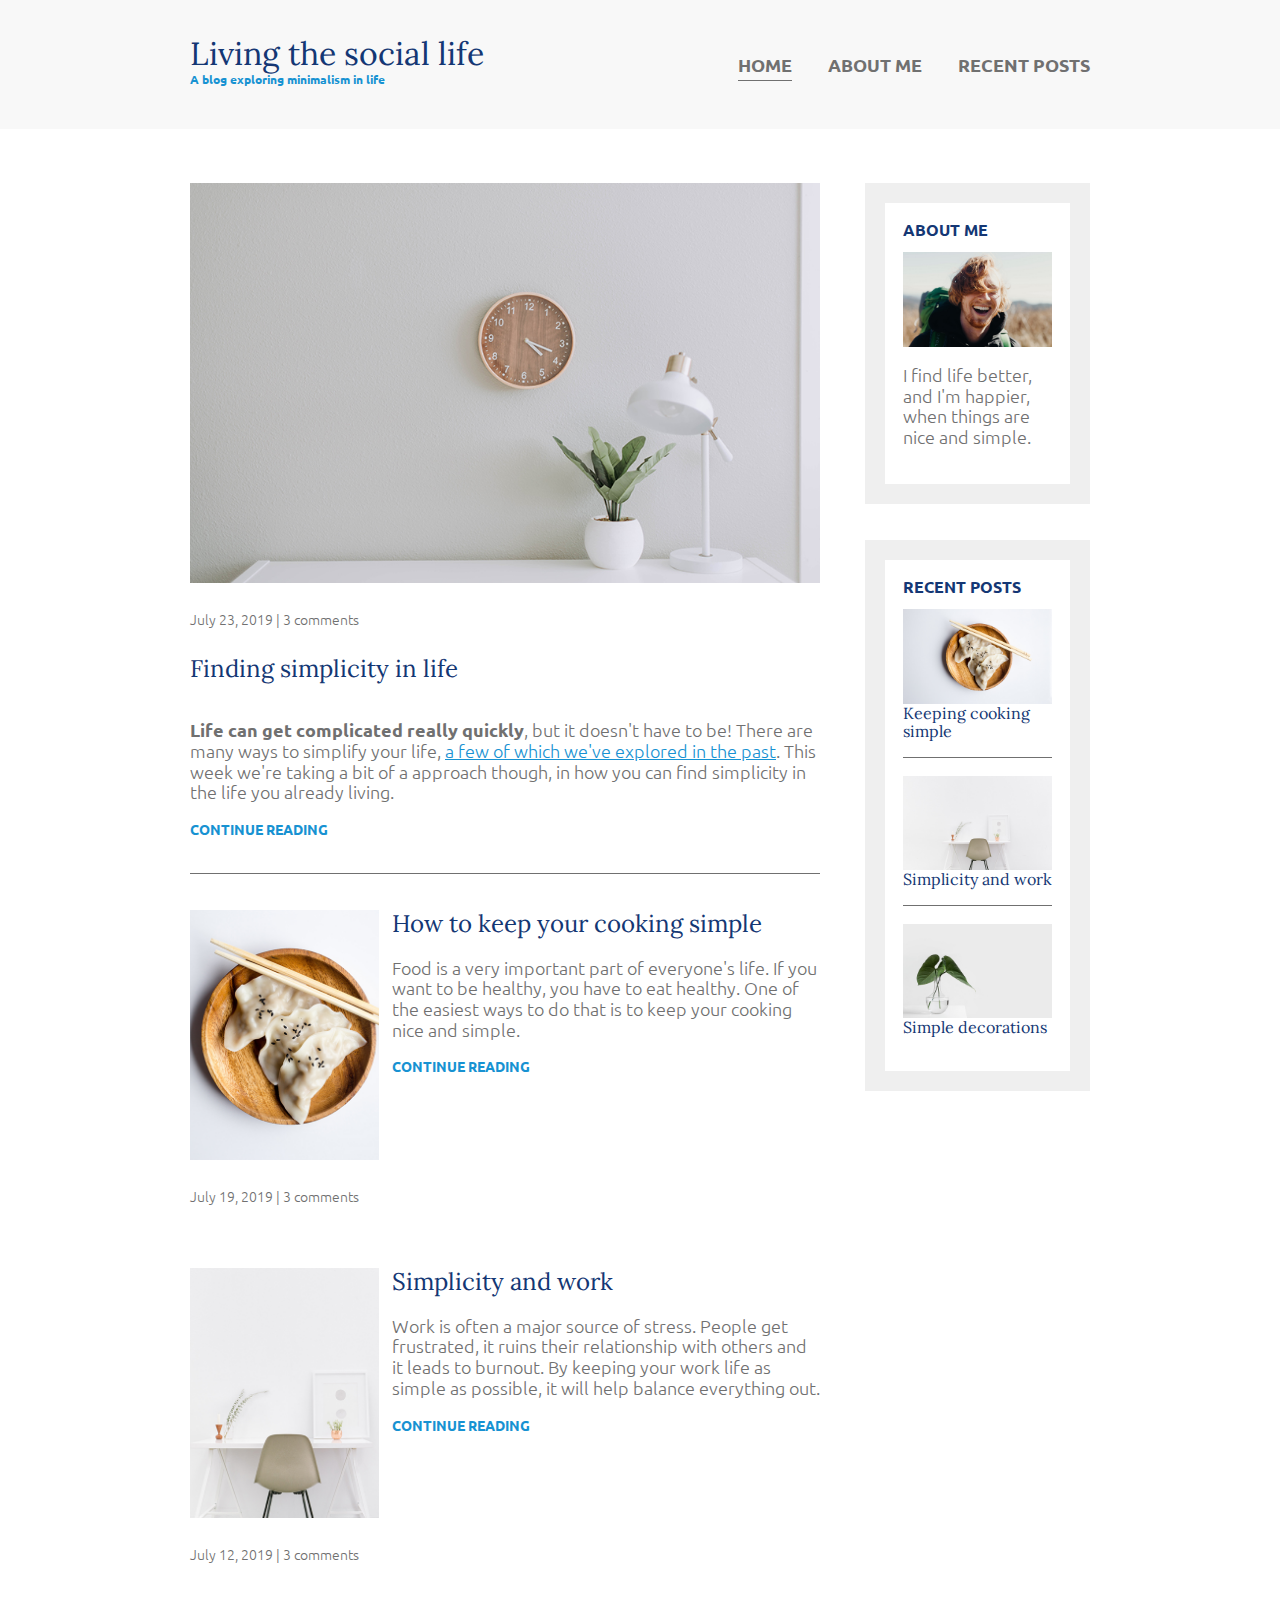
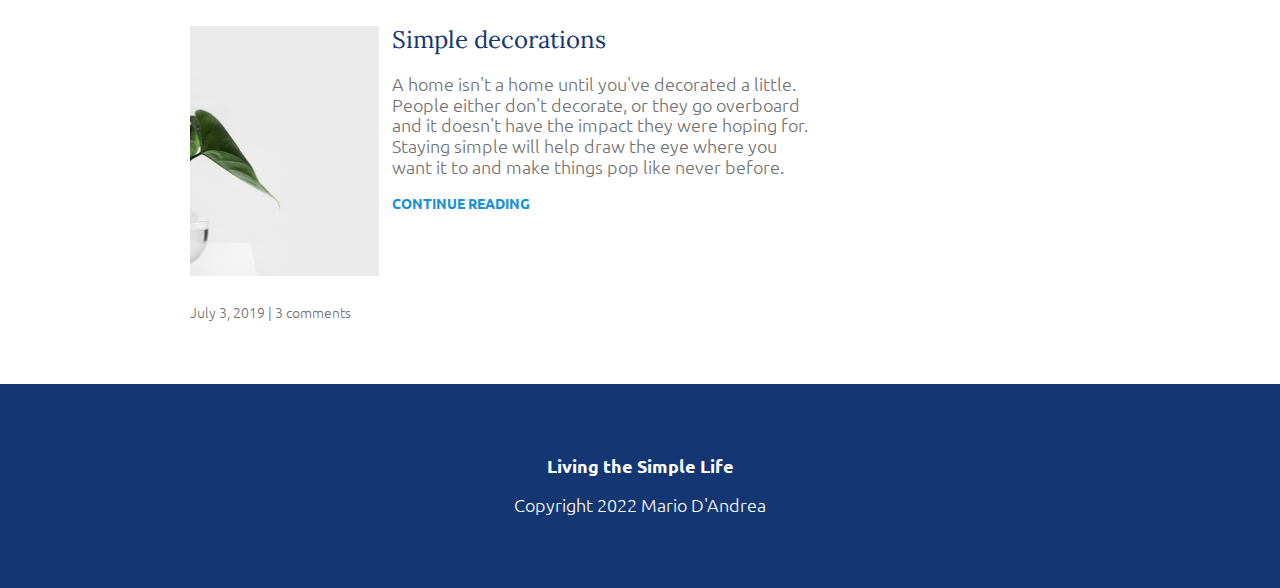
<file: index.html>
<html>
  <head>
    <link rel="stylesheet" href="normalize.css" />
    <link
      href="https://fonts.googleapis.com/css?family=Lora|Ubuntu:300,400,700&display=swap"
      rel="stylesheet"
    />
    <link rel="stylesheet" href="styles.css" />
  </head>
  <body>
    <header>
      <div class="container container-flex">
        <div class="site-title">
          <h1>Living the social life</h1>
          <p class="subtitle">A blog exploring minimalism in life</p>
        </div>
        <nav>
          <ul>
            <li><a class="current-page" href="index.html">Home</a></li>
            <li><a href="about-me.html">About me</a></li>
            <li><a href="recent-posts.html">Recent posts</a></li>
          </ul>
        </nav>
      </div>
      <!-- / .container -->
    </header>

    <div class="container container-flex">
      <main role="main">
        <article class="article-featured">
          <h2 class="article-title">Finding simplicity in life</h2>
          <img
            src="img/life.jpg"
            alt="simple white desk on a white wall with a plant on the far right side"
            class="article-image"
          />
          <p class="article-info">July 23, 2019 | 3 comments</p>
          <p class="article-body">
            <strong>Life can get complicated really quickly</strong>, but it
            doesn't have to be! There are many ways to simplify your life,
            <a href="#">a few of which we've explored in the past</a>. This week
            we're taking a bit of a approach though, in how you can find
            simplicity in the life you already living.
          </p>
          <a href="#" class="article-read-more">CONTINUE READING</a>
        </article>

        <article class="article-recent">
          <div class="article-recent-main">
            <h2 class="article-title">How to keep your cooking simple</h2>
            <p class="article-body">
              Food is a very important part of everyone's life. If you want to
              be healthy, you have to eat healthy. One of the easiest ways to do
              that is to keep your cooking nice and simple.
            </p>
            <a href="#" class="article-read-more">CONTINUE READING</a>
          </div>
          <div class="article-recent-secondary">
            <img
              src="img/food.jpg"
              alt="two dumplings on a wood plate with chopsticks"
              class="article-image"
            />
            <p class="article-info">July 19, 2019 | 3 comments</p>
          </div>
        </article>

        <article class="article-recent">
          <div class="article-recent-main">
            <h2 class="article-title">Simplicity and work</h2>
            <p class="article-body">
              Work is often a major source of stress. People get frustrated, it
              ruins their relationship with others and it leads to burnout. By
              keeping your work life as simple as possible, it will help balance
              everything out.
            </p>
            <a href="#" class="article-read-more">CONTINUE READING</a>
          </div>
          <div class="article-recent-secondary">
            <img
              src="img/work.jpg"
              alt="a chair white chair at a white desk on a white wall"
              class="article-image"
            />
            <p class="article-info">July 12, 2019 | 3 comments</p>
          </div>
        </article>

        <article class="article-recent">
          <div class="article-recent-main">
            <h2 class="article-title">Simple decorations</h2>
            <p class="article-body">
              A home isn't a home until you've decorated a little. People either
              don't decorate, or they go overboard and it doesn't have the
              impact they were hoping for. Staying simple will help draw the eye
              where you want it to and make things pop like never before.
            </p>
            <a href="#" class="article-read-more">CONTINUE READING</a>
          </div>
          <div class="article-recent-secondary">
            <img
              src="img/deco.jpg"
              alt="a green plant in a clear, round vase with water in it"
              class="article-image"
            />
            <p class="article-info">July 3, 2019 | 3 comments</p>
          </div>
        </article>
      </main>

      <aside class="sidebar">
        <div class="sidebar-widget">
          <h2 class="widget-title">ABOUT ME</h2>
          <img src="img/about-me.jpg" alt="john doe" class="widget-image" />
          <p class="widget-body">
            I find life better, and I'm happier, when things are nice and
            simple.
          </p>
        </div>

        <div class="sidebar-widget">
          <h2 class="widget-title">RECENT POSTS</h2>
          <div class="widget-recent-post">
            <h3 class="widget-recent-post-title">Keeping cooking simple</h3>
            <img
              src="img/food.jpg"
              alt="two dumplings on a wood plate with chopsticks"
              class="widget-image"
            />
          </div>
          <div class="widget-recent-post">
            <h3 class="widget-recent-post-title">Simplicity and work</h3>
            <img
              src="img/work.jpg"
              alt="a chair white chair at a white desk on a white wall"
              class="widget-image"
            />
          </div>
          <div class="widget-recent-post">
            <h3 class="widget-recent-post-title">Simple decorations</h3>
            <img
              src="img/deco.jpg"
              alt="a green plant in a clear, round vase with water in it"
              class="widget-image"
            />
          </div>
        </div>
      </aside>
    </div>

    <footer>
      <p><strong>Living the Simple Life</strong></p>
      <p>Copyright 2022 Mario D'Andrea</p>
    </footer>
  </body>
</html>
</file>
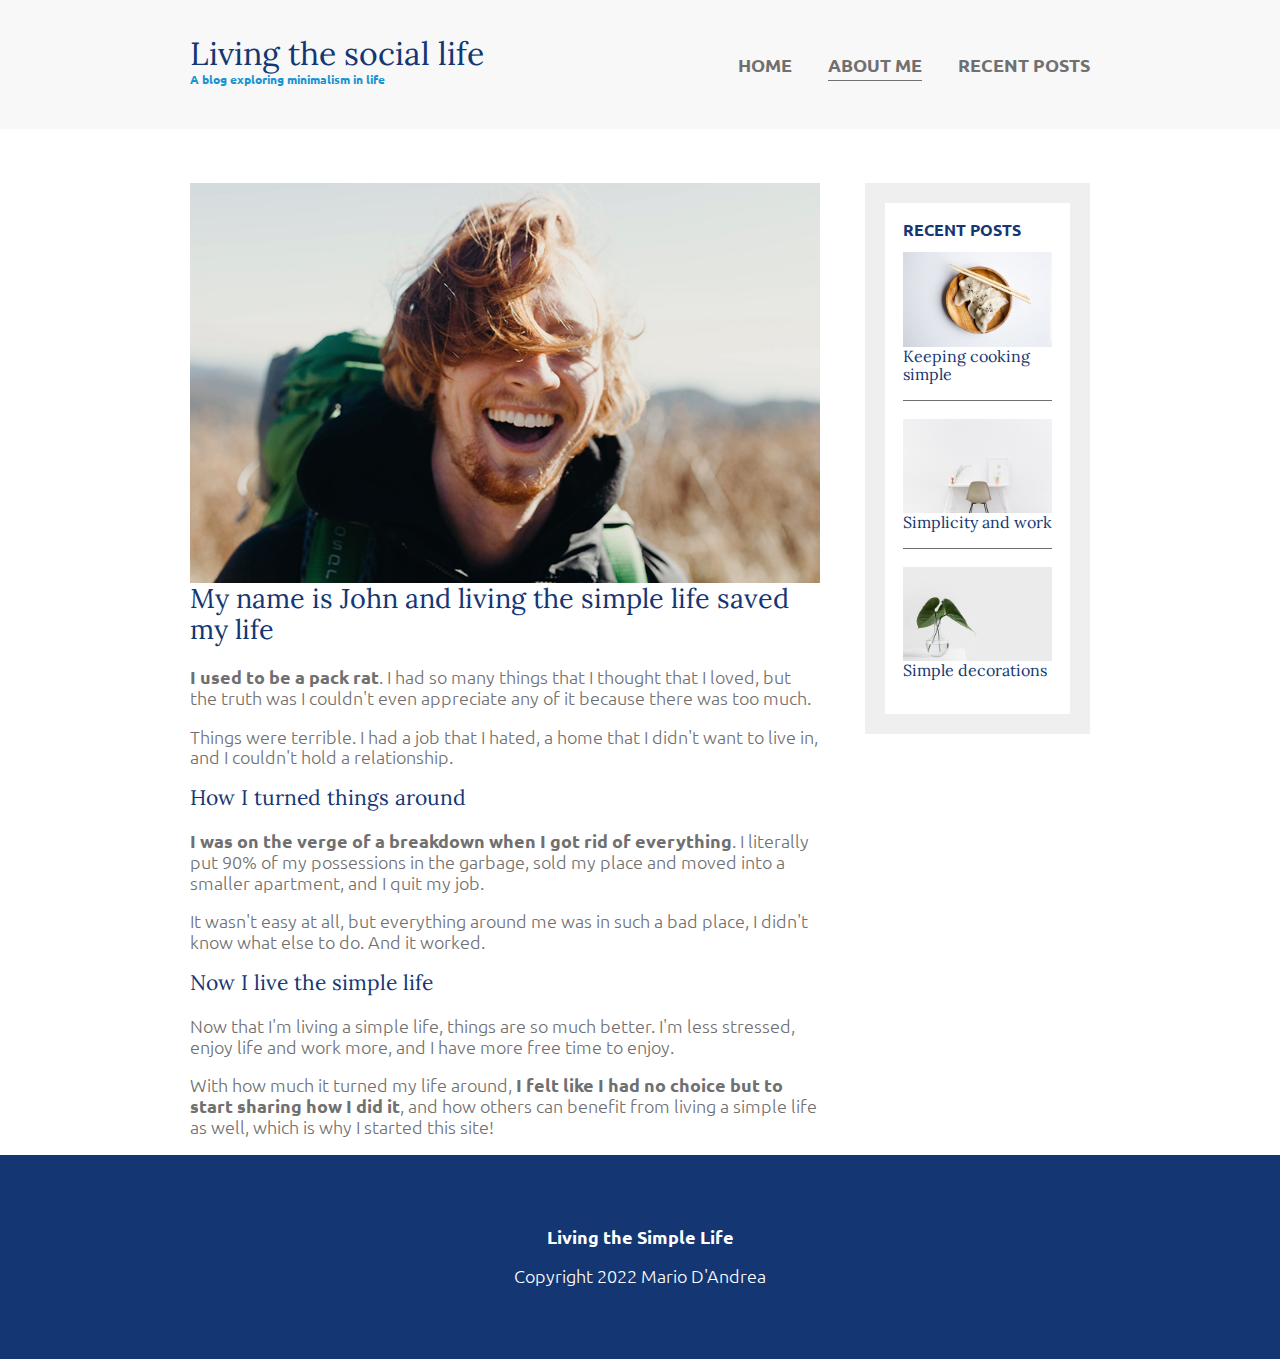
<file: about-me.html>
<html>
    <head><link rel="stylesheet" href="normalize.css">
        <link href="https://fonts.googleapis.com/css?family=Lora|Ubuntu:300,400,700&display=swap" rel="stylesheet">
        <link rel="stylesheet" href="styles.css">
    </head>
    <body> 
        <header>
            <div class="container container-flex">
                <div class="site-title">
                    <h1>Living the social life</h1>
                    <p class="subtitle">A blog exploring minimalism in life</p>
                </div>
                <nav>
                    <ul>
                        <li><a href="index.html">Home</a></li>
                        <li><a class="current-page" href="about-me.html">About me</a></li>
                        <li><a href="recent-posts.html">Recent posts</a></li>
                    </ul>
                </nav>
            </div> <!-- / .container -->
        </header>
        
        <div class="container container-flex">
            <main role="main">
                <img src="img/about-me.jpg" class="image-full">
                <h2>My name is John and living the simple life saved my life</h2>

                <p><strong>I used to be a pack rat</strong>. I had so many things that I thought that I loved, but the truth was I couldn't even appreciate any of it because there was too much.</p>
                <p>Things were terrible. I had a job that I hated, a home that I didn't want to live in, and I couldn't hold a relationship.</p>

                <h3>How I turned things around</h3>
                <p><strong>I was on the verge of a breakdown when I got rid of everything</strong>. I literally put 90% of my possessions in the garbage, sold my place and moved into a smaller apartment, and I quit my job.</p>
                <p>It wasn't easy at all, but everything around me was in such a bad place, I didn't know what else to do. And it worked.</p>

                <h3>Now I live the simple life</h3>
                <p>Now that I'm living a simple life, things are so much better. I'm less stressed, enjoy life and work more, and I have more free time to enjoy.</p>
                <p>With how much it turned my life around, <strong>I felt like I had no choice but to start sharing how I did it</strong>, and how others can benefit from living a simple life as well, which is why I started this site!</p>
            </main>
            
            <aside class="sidebar">
                            
                <div class="sidebar-widget">
                    <h2 class="widget-title">RECENT POSTS</h2>
                    <div class="widget-recent-post">
                        <h3 class="widget-recent-post-title">Keeping cooking simple</h3>
                        <img src="img/food.jpg" alt="two dumplings on a wood plate with chopsticks" class="widget-image">
                    </div>
                    <div class="widget-recent-post">
                        <h3 class="widget-recent-post-title">Simplicity and work</h3>
                        <img src="img/work.jpg" alt="a chair white chair at a white desk on a white wall" class="widget-image">
                    </div>
                    <div class="widget-recent-post">
                        <h3 class="widget-recent-post-title">Simple decorations</h3>
                        <img src="img/deco.jpg" alt="a green plant in a clear, round vase with water in it" class="widget-image">
                    </div>
                </div>
                
            </aside>
            
        </div>
        
        
        <footer>
            <p><strong>Living the Simple Life</strong></p>
            <p>Copyright 2022 Mario D'Andrea</p>
        </footer>

        
        
    </body>
</html>
</file>
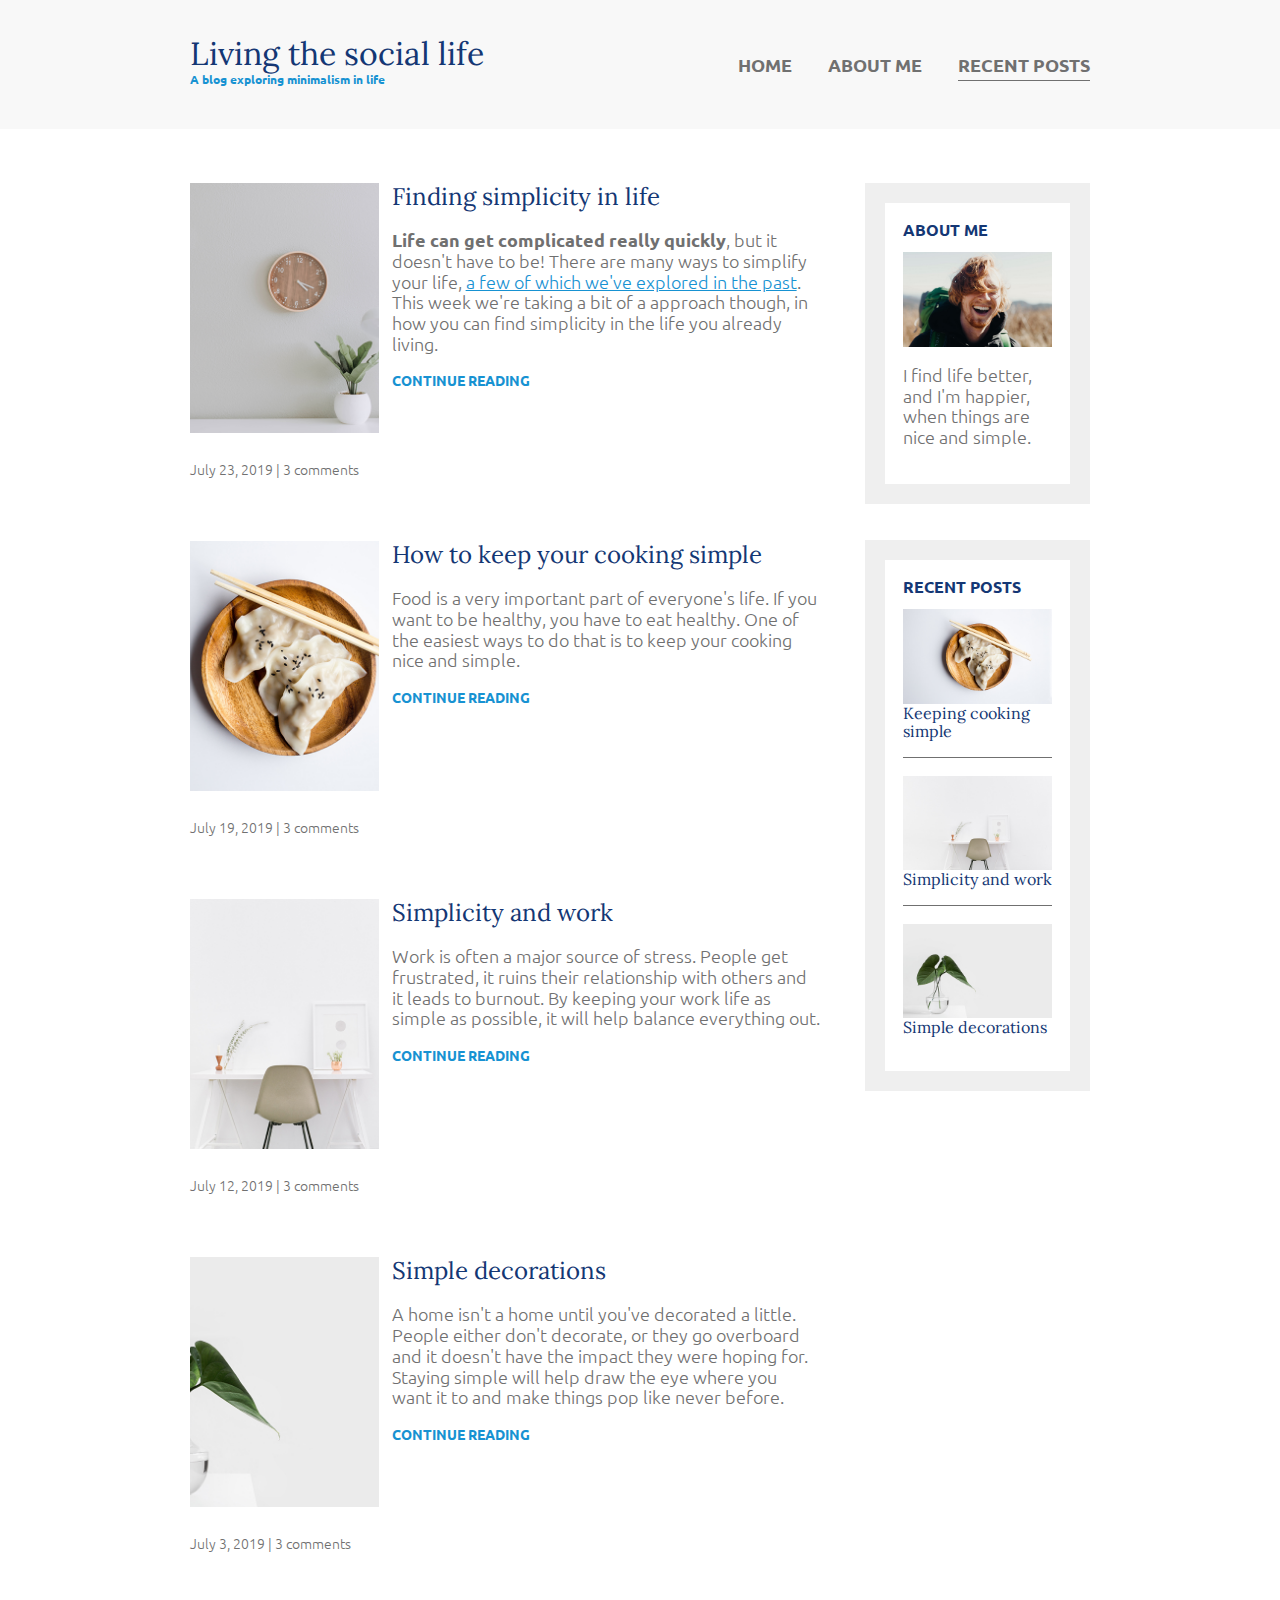
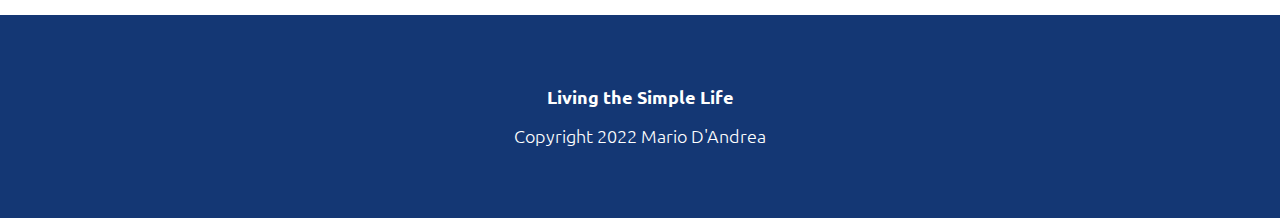
<file: recent-posts.html>
<html>
    <head><link rel="stylesheet" href="normalize.css">
        <link href="https://fonts.googleapis.com/css?family=Lora|Ubuntu:300,400,700&display=swap" rel="stylesheet">
        <link rel="stylesheet" href="styles.css">
    </head>
    <body> 
        <header>
            <div class="container container-flex">
                <div class="site-title">
                    <h1>Living the social life</h1>
                    <p class="subtitle">A blog exploring minimalism in life</p>
                </div>
                <nav>
                    <ul>
                        <li><a href="index.html">Home</a></li>
                        <li><a href="about-me.html">About me</a></li>
                        <li><a class="current-page" href="recent-posts.html">Recent posts</a></li>
                    </ul>
                </nav>
            </div> <!-- / .container -->
        </header>
        
        <div class="container container-flex">
            <main role="main">
                
                <article class="article-recent">
                    <div class="article-recent-main">
                        <h2 class="article-title">Finding simplicity in life</h2>
                        <p class="article-body"><strong>Life can get complicated really quickly</strong>, but it doesn't have to be! There are many ways to simplify your life, <a href="#">a few of which we've explored in the past</a>. This week we're taking a bit of a approach though, in how you can find simplicity in the life you already living.</p>
                        <a href="#" class="article-read-more">CONTINUE READING</a>
                    </div>
                    <div class="article-recent-secondary">
                        <img src="img/life.jpg" alt="simple white desk on a white wall with a plant on the far right side" class="article-image">
                        <p class="article-info">July 23, 2019 | 3 comments</p>
                    </div>
                </article>
                
                <article class="article-recent">
                    <div class="article-recent-main">
                        <h2 class="article-title">How to keep your cooking simple </h2>
                        <p class="article-body">Food is a very important part of everyone's life. If you want to be healthy, you have to eat healthy. One of the easiest ways to do that is to keep your cooking nice and simple.</p>
                        <a href="#" class="article-read-more">CONTINUE READING</a>
                    </div>
                    <div class="article-recent-secondary">
                        <img src="img/food.jpg" alt="two dumplings on a wood plate with chopsticks" class="article-image">
                        <p class="article-info">July 19, 2019 | 3 comments</p>
                    </div>
                </article>
                
                <article class="article-recent">
                    <div class="article-recent-main">
                        <h2 class="article-title">Simplicity and work </h2>
                        <p class="article-body">Work is often a major source of stress. People get frustrated, it ruins their relationship with others and it leads to burnout. By keeping your work life as simple as possible, it will help balance everything out.</p>
                        <a href="#" class="article-read-more">CONTINUE READING</a>
                    </div>
                    <div class="article-recent-secondary">
                        <img src="img/work.jpg" alt="a chair white chair at a white desk on a white wall" class="article-image">
                        <p class="article-info">July 12, 2019 | 3 comments</p>
                    </div>
                </article>
                
                <article class="article-recent">
                    <div class="article-recent-main">
                        <h2 class="article-title">Simple decorations</h2>
                        <p class="article-body">A home isn't a home until you've decorated a little. People either don't decorate, or they go overboard and it doesn't have the impact they were hoping for. Staying simple will help draw the eye where you want it to and make things pop like never before.</p>
                        <a href="#" class="article-read-more">CONTINUE READING</a>
                    </div>
                    <div class="article-recent-secondary">
                        <img src="img/deco.jpg" alt="a green plant in a clear, round vase with water in it" class="article-image">
                        <p class="article-info">July 3, 2019 | 3 comments</p>
                    </div>
                </article>
            </main>
            
            <aside class="sidebar">
                
                <div class="sidebar-widget">
                    <h2 class="widget-title">ABOUT ME</h2>
                    <img src="img/about-me.jpg" alt="john doe" class="widget-image">
                    <p class="widget-body">I find life better, and I'm happier, when things are nice and simple.</p>
                </div>
                
                <div class="sidebar-widget">
                    <h2 class="widget-title">RECENT POSTS</h2>
                    <div class="widget-recent-post">
                        <h3 class="widget-recent-post-title">Keeping cooking simple</h3>
                        <img src="img/food.jpg" alt="two dumplings on a wood plate with chopsticks" class="widget-image">
                    </div>
                    <div class="widget-recent-post">
                        <h3 class="widget-recent-post-title">Simplicity and work</h3>
                        <img src="img/work.jpg" alt="a chair white chair at a white desk on a white wall" class="widget-image">
                    </div>
                    <div class="widget-recent-post">
                        <h3 class="widget-recent-post-title">Simple decorations</h3>
                        <img src="img/deco.jpg" alt="a green plant in a clear, round vase with water in it" class="widget-image">
                    </div>
                </div>
                
            </aside>
            
        </div>
        
        
        <footer>
            <p><strong>Living the Simple Life</strong></p>
            <p>Copyright 2022 Mario D'Andrea</p>
        </footer>

        
        
    </body>
</html>
</file>
<file: styles.css>
/*  Fonts
-----
font-family: 'Lora', serif;
font-family: 'Ubuntu', sans-serif;
*/

body {
    margin: 0;
    font-family: 'Ubuntu', sans-serif;
    font-size: 1.125rem;
    font-weight: 300;
    color: #707070;
}

img {
    max-width: 100%;
    display: block;
}

/* =================
Typography
================= */

h1,
h2,
h3 {
    font-family: 'Lora', serif;
    font-weight: 400;
    color: #143774;
    margin-top: 0;
}

h1 {
    font-size: 2rem;
    margin: 0;
}

a {
    color: #1792d2;
}

a:hover,
a:focus {
    color: #143774;
}

strong {
    font-weight: 700;
}

/* h1 subtitle */
.subtitle {
    font-weight: 700;
    color: #1792d2;
    font-size: .75rem;
    margin: 0;
}

.article-title {
    font-size: 1.5rem;
}

.article-read-more,
.article-info {
    font-size: .875rem;
}

.article-read-more {
    color: #1792d2;
    text-decoration: none;
    font-weight: 700;
}

.article-read-more:hover,
.article-read-more:focus {
    color: #143774;
    text-decoration: underline;
}

.article-info {
    margin: 2em 0;
}

.widget-title,
.widget-recent-post-title {
    font-size: 1rem;
}

.widget-title {
    font-family: 'Ubuntu', sans-serif;
    font-weight: 700;
}

.current-page {
    border-bottom: 1px solid #707070;
}


/* =================
Layout
================= */

.container {
    width: 90%;
    max-width: 900px;
    margin: 0 auto;
}

.container-flex {
    display: flex;
    flex-direction: column;
    justify-content: space-between;
}

header {
    background: #f8f8f8;
    padding: 2em 0;
    text-align: center;
    margin-bottom: 3em;
}

footer {
    background: #143774;
    color: white;
    text-align: center;
    padding: 3em 0;
}

@media (min-width: 675px) {
    header {
        text-align: left;
    }

    .container-flex {
        flex-direction: row;
    }

    main {
        width: 70%;
    }

    aside {
        width: 25%;
        min-width: 200px;
        margin-left: 1em;
    }
}

/* navigation */

nav ul {
    list-style: none;
    padding: 0;
    display: flex;
    justify-content: center;
}

nav li {
    margin-left: 2em;
}

nav a {
    text-transform: uppercase;
    text-decoration: none;
    color: #707070;
    font-weight: 700;
    padding: .25em 0;
}

nav a:hover,
nav a:focus {
    color: #1792d2;
}

.current-page {
    border-bottom: 1px solid #707070;
}

.current-page:hover {
    color: #707070;
}

@media (max-width: 675px) {
    nav ul {
        flex-direction: column;
    }

    nav li {
        margin: .5em 0;
    }
}

/* articles */

.article-featured {
    border-bottom: #707070 1px solid;
    padding-bottom: 2em;
    margin-bottom: 2em;
}

.article-recent {
    display: flex;
    flex-direction: column;
    margin-bottom: 2em;
}

.article-recent-main {
    order: 2;
}

.article-recent-secondary {
    order: 1;
}

@media (min-width: 675px) {
    .article-recent {
        flex-direction: row;
        justify-content: space-between;
    }

    .article-recent-main {
        width: 68%;
    }

    .article-recent-secondary {
        width: 30%;
    }

    .article-featured {
        display: flex;
        flex-direction: column;
    }

    .article-image {
        order: -2;
        min-height: 250px;
        object-fit: cover;
        /* object-position: left; */
    }

    .article-info {
        order: -1;
    }
}

/* widgets */

.sidebar-widget {
    border: 20px solid #efefef;
    margin-bottom: 2em;
    padding: 1em;
}

.widget-recent-post {
    display: flex;
    flex-direction: column;
    border-bottom: 1px solid #707070;
    margin-bottom: 1em;
}

.widget-recent-post:last-child {
    border: 0;
    margin: 0;
}

.widget-image {
    order: -1;
}
</file>
